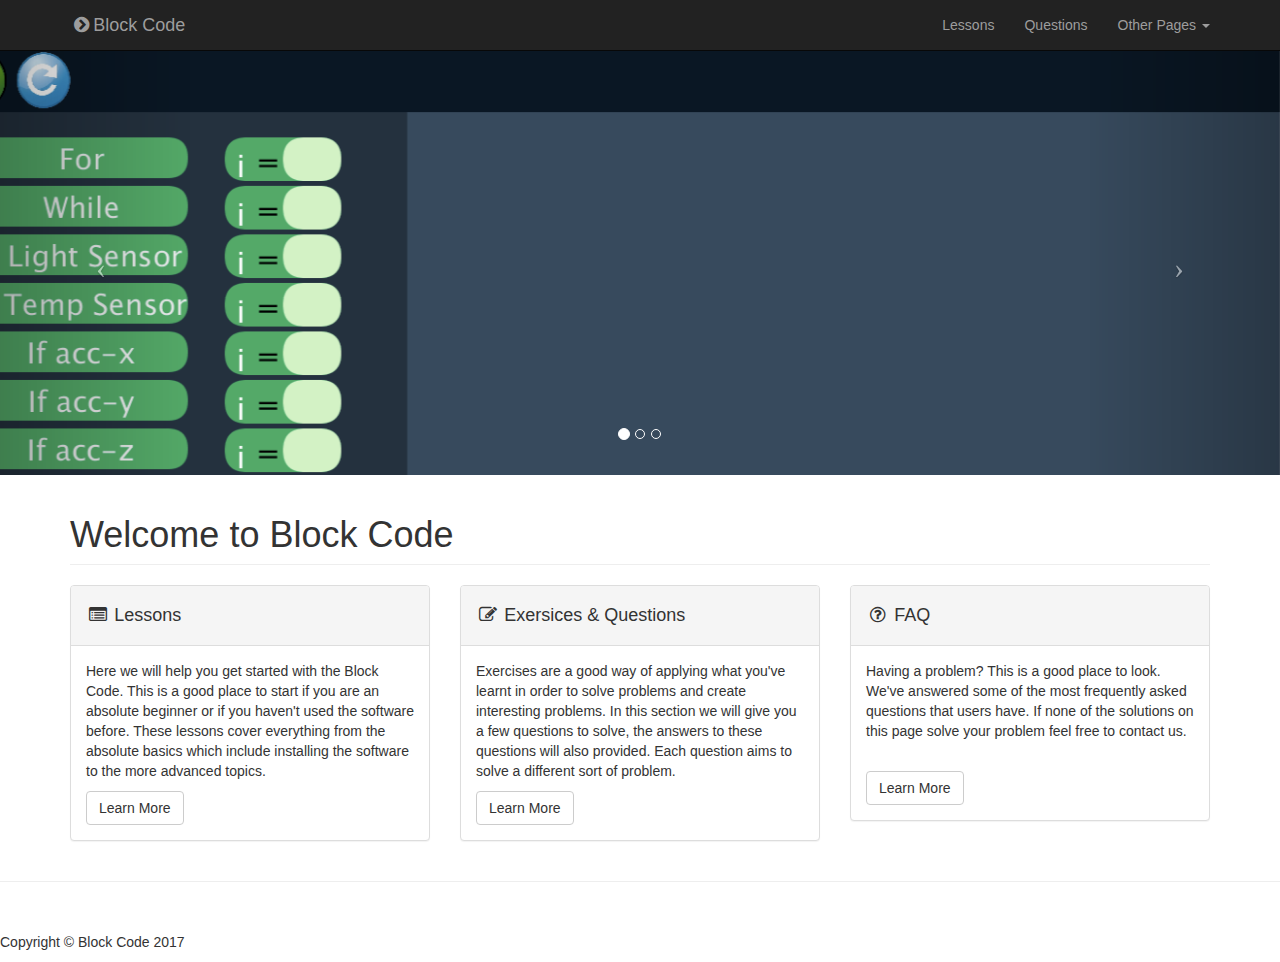
<file: Website/index.html>
<!DOCTYPE html>
<html lang="en">

<head>

    <meta charset="utf-8">
    <meta http-equiv="X-UA-Compatible" content="IE=edge">
    <meta name="viewport" content="width=device-width, initial-scale=1">
    <meta name="description" content="">
    <meta name="author" content="">

    <title>Block Code</title>

    <!-- Bootstrap Core CSS -->
    <link href="https://maxcdn.bootstrapcdn.com/bootstrap/3.3.7/css/bootstrap.min.css" rel="stylesheet">

    <!-- Custom CSS -->
    <link href="css/modern-business.css" rel="stylesheet">

    <!-- Custom Fonts -->
    <link rel="stylesheet" href="https://cdnjs.cloudflare.com/ajax/libs/font-awesome/4.7.0/css/font-awesome.min.css">

    <!-- HTML5 Shim and Respond.js IE8 support of HTML5 elements and media queries -->
    <!-- WARNING: Respond.js doesn't work if you view the page via file:// -->
    <!--[if lt IE 9]>
        <script src="https://oss.maxcdn.com/libs/html5shiv/3.7.0/html5shiv.js"></script>
        <script src="https://oss.maxcdn.com/libs/respond.js/1.4.2/respond.min.js"></script>
    <![endif]-->

</head>

<body>

    <!-- Navigation -->
    <nav class="navbar navbar-inverse navbar-fixed-top" role="navigation">
        <div class="container">
            <!-- Brand and toggle get grouped for better mobile display -->
            <div class="navbar-header">
                <button type="button" class="navbar-toggle" data-toggle="collapse" data-target="#bs-example-navbar-collapse-1">
                    <span class="sr-only">Toggle navigation</span>
                    <span class="icon-bar"></span>
                    <span class="icon-bar"></span>
                    <span class="icon-bar"></span>
                </button>
                <a class="navbar-brand" href="index.html"><i class="fa fa-fw fa-chevron-circle-right"></i>Block Code</a>
            </div>
            <!-- Collect the nav links, forms, and other content for toggling -->
            <div class="collapse navbar-collapse" id="bs-example-navbar-collapse-1">
                <ul class="nav navbar-nav navbar-right">
                    <li>
                        <a href="lessons.html">Lessons</a>
                    </li>
                    <li>
                        <a href="questions.html">Questions</a>
                    </li>
                    <li class="dropdown">
                        <a href="#" class="dropdown-toggle" data-toggle="dropdown">Other Pages <b class="caret"></b></a>
                        <ul class="dropdown-menu">
                            <li>
                                <a href="about.html">About Us</a>
                            </li>
                            <li>
                                <a href="faq.html">FAQ</a>
                            </li>

                        </ul>
                    </li>
                </ul>
            </div>
            <!-- /.navbar-collapse -->
        </div>
        <!-- /.container -->
    </nav>

    <!-- Header Carousel -->
    <header id="myCarousel" class="carousel slide">
        <!-- Indicators -->
        <ol class="carousel-indicators">
            <li data-target="#myCarousel" data-slide-to="0" class="active"></li>
            <li data-target="#myCarousel" data-slide-to="1"></li>
            <li data-target="#myCarousel" data-slide-to="2"></li>
        </ol>

        <!-- Wrapper for slides -->
        <div class="carousel-inner">
            <div class="item active">
                <div class="fill" style="background-image:url('block_code.png');"></div>
                <div class="carousel-caption">
                </div>
            </div>
            <div class="item">
                <div class="fill" style="background-image:url('block_code_example.png');"></div>
                <div class="carousel-caption">
                </div>
            </div>
            <div class="item">
                <div class="fill" style="background-image:url('https://xip.uclb.com/images/default/items/1042/00000145-02-0.jpg');"></div>
                <div class="carousel-caption">
                </div>
            </div>
        </div>

        <!-- Controls -->
        <a class="left carousel-control" href="#myCarousel" data-slide="prev">
            <span class="icon-prev"></span>
        </a>
        <a class="right carousel-control" href="#myCarousel" data-slide="next">
            <span class="icon-next"></span>
        </a>
    </header>

    <!-- Page Content -->
    <div class="container">

        <!-- Marketing Icons Section -->
        <div class="row">
            <div class="col-lg-12">
                <h1 class="page-header">
                    Welcome to Block Code
                </h1>
            </div>
            <div class="col-md-4">
                <div class="panel panel-default">
                    <div class="panel-heading">
                        <h4><i class="fa fa-fw fa-list-alt"></i> Lessons</h4>
                    </div>
                    <div class="panel-body">
                        <p>Here we will help you get started with the Block Code. This is a good place to start if you are an absolute beginner or if you haven't used the software before. These lessons cover everything from the absolute basics which include installing the software to the more advanced topics.</p>
                        <a href="lessons.html" class="btn btn-default">Learn More</a>
                    </div>
                </div>
            </div>
            <div class="col-md-4">
                <div class="panel panel-default">
                    <div class="panel-heading">
                        <h4><i class="fa fa-fw fa-pencil-square-o"></i> Exersices &amp; Questions</h4>
                    </div>
                    <div class="panel-body">
                        <p>Exercises are a good way of applying what you've learnt in order to solve problems and create interesting problems. In this section we will give you a few questions to solve, the answers to these questions will also provided. Each question aims to solve a different sort of problem.</p>
                        <a href="questions.html" class="btn btn-default">Learn More</a>
                    </div>
                </div>
            </div>
            <div class="col-md-4">
                <div class="panel panel-default">
                    <div class="panel-heading">
                        <h4><i class="fa fa-fw fa-question-circle-o"></i> FAQ</h4>
                    </div>
                    <div class="panel-body">
                        <p>Having a problem? This is a good place to look. We've answered some of the most frequently asked questions that users have. If none of the solutions on this page solve your problem feel free to contact us. </p> <br>
                        <a href="faq.html" class="btn btn-default">Learn More</a>
                    </div>
                </div>
            </div>
        </div>
        <!-- /.row -->
        </div>
        <!-- /.row -->

        <hr>

        <!-- Footer -->
        <footer>
            <div class="row">
                <div class="col-lg-12">
                    <p>Copyright &copy; Block Code 2017</p>
                </div>
            </div>
        </footer>

    </div>
    <!-- /.container -->

    <!-- jQuery -->
    <script src="js/jquery.js"></script>

    <!-- Bootstrap Core JavaScript -->
    <script src="https://maxcdn.bootstrapcdn.com/bootstrap/3.3.7/js/bootstrap.min.js"></script>

    <!-- Script to Activate the Carousel -->
    <script>
    $('.carousel').carousel({
        interval: 5000 //changes the speed
    })
    </script>

</body>

</html>
</file>
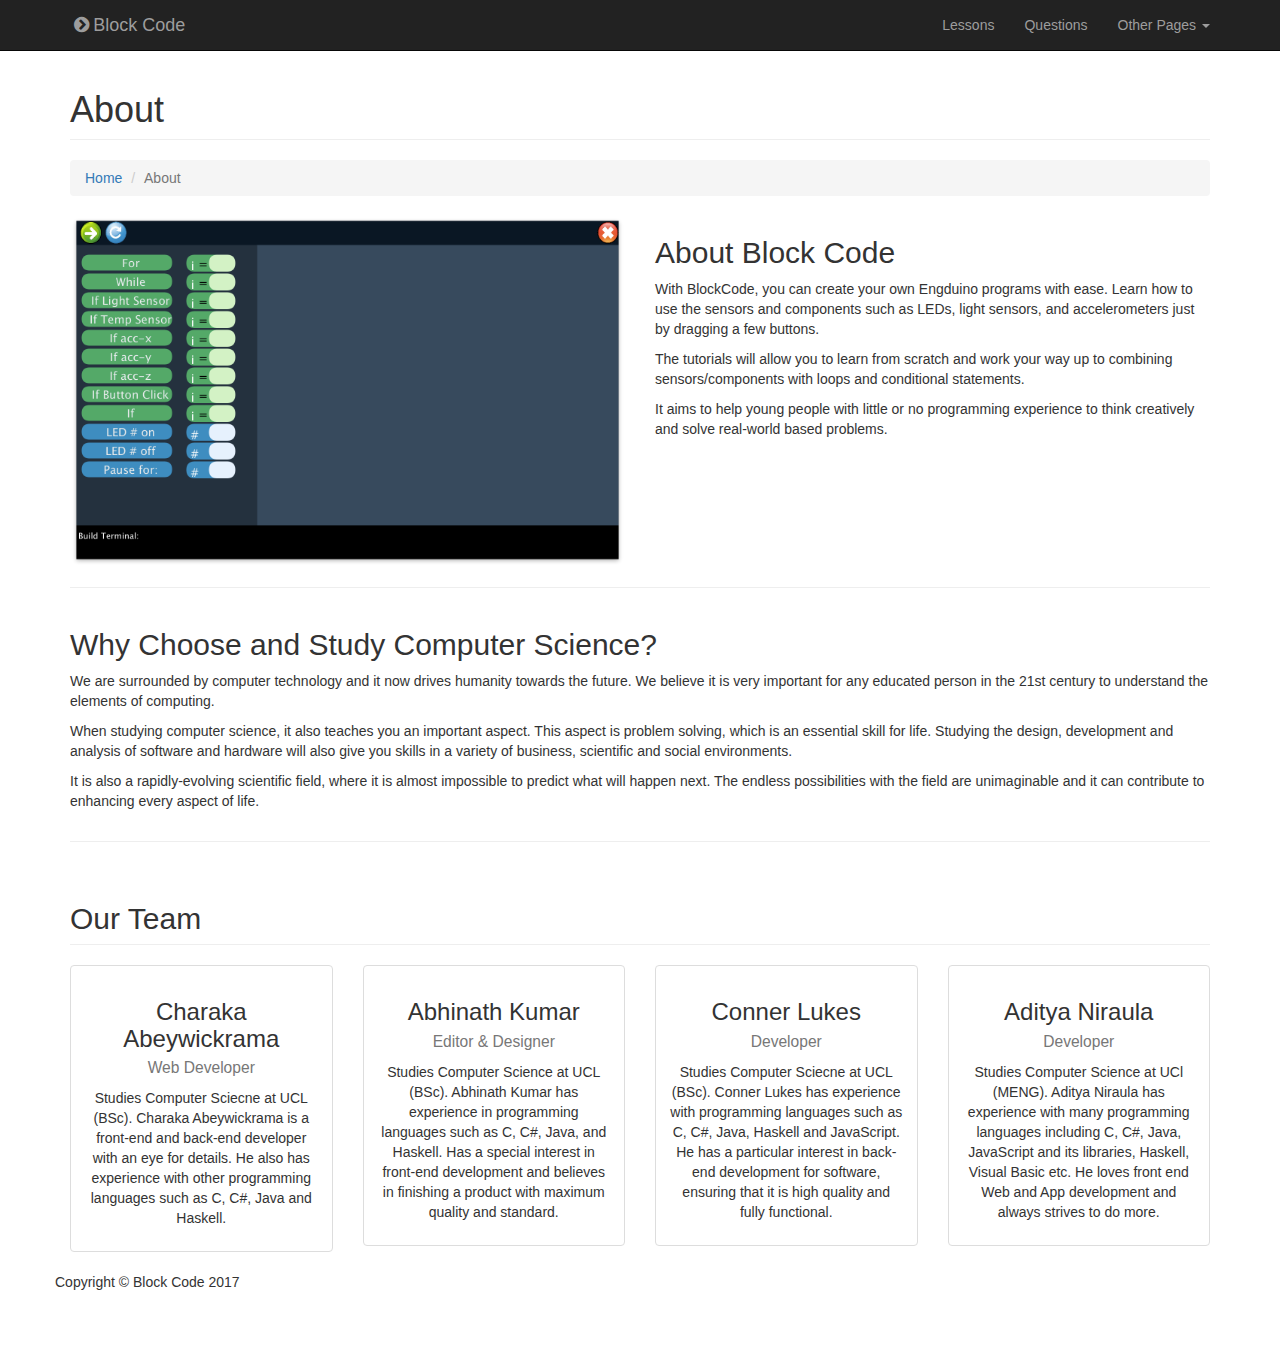
<file: Website/about.html>
<!DOCTYPE html>
<html lang="en">

<head>

    <meta charset="utf-8">
    <meta http-equiv="X-UA-Compatible" content="IE=edge">
    <meta name="viewport" content="width=device-width, initial-scale=1">
    <meta name="description" content="">
    <meta name="author" content="">

    <title>Block Code</title>

    <!-- Bootstrap Core CSS -->
    <link href="https://maxcdn.bootstrapcdn.com/bootstrap/3.3.7/css/bootstrap.min.css" rel="stylesheet">

    <!-- Custom CSS -->
    <link href="css/modern-business.css" rel="stylesheet">

    <!-- Custom Fonts -->
    <link rel="stylesheet" href="https://cdnjs.cloudflare.com/ajax/libs/font-awesome/4.7.0/css/font-awesome.min.css">

    <!-- HTML5 Shim and Respond.js IE8 support of HTML5 elements and media queries -->
    <!-- WARNING: Respond.js doesn't work if you view the page via file:// -->
    <!--[if lt IE 9]>
        <script src="https://oss.maxcdn.com/libs/html5shiv/3.7.0/html5shiv.js"></script>
        <script src="https://oss.maxcdn.com/libs/respond.js/1.4.2/respond.min.js"></script>
    <![endif]-->

</head>

<body>

    <!-- Navigation -->
    <nav class="navbar navbar-inverse navbar-fixed-top" role="navigation">
        <div class="container">
            <!-- Brand and toggle get grouped for better mobile display -->
            <div class="navbar-header">
                <button type="button" class="navbar-toggle" data-toggle="collapse" data-target="#bs-example-navbar-collapse-1">
                    <span class="sr-only">Toggle navigation</span>
                    <span class="icon-bar"></span>
                    <span class="icon-bar"></span>
                    <span class="icon-bar"></span>
                </button>
                <a class="navbar-brand" href="index.html"><i class="fa fa-fw fa-chevron-circle-right"></i>Block Code</a>
            </div>
            <!-- Collect the nav links, forms, and other content for toggling -->
            <div class="collapse navbar-collapse" id="bs-example-navbar-collapse-1">
                <ul class="nav navbar-nav navbar-right">
                    <li>
                        <a href="lessons.html">Lessons</a>
                    </li>
                    <li>
                        <a href="questions.html">Questions</a>
                    </li>
                    <li class="dropdown">
                        <a href="#" class="dropdown-toggle" data-toggle="dropdown">Other Pages <b class="caret"></b></a>
                        <ul class="dropdown-menu">
                            <li>
                                <a href="about.html">About Us</a>
                            </li>
                            <li>
                                <a href="faq.html">FAQ</a>
                            </li>

                        </ul>
                    </li>
                </ul>
            </div>
            <!-- /.navbar-collapse -->
        </div>
        <!-- /.container -->
    </nav>

    <!-- Page Content -->
    <div class="container">

        <!-- Page Heading/Breadcrumbs -->
        <div class="row">
            <div class="col-lg-12">
                <h1 class="page-header">About</h1>
                <ol class="breadcrumb">
                    <li><a href="index.html">Home</a>
                    </li>
                    <li class="active">About</li>
                </ol>
            </div>
        </div>
        <!-- /.row -->

        <!-- Intro Content -->
        <div class="row">
            <div class="col-md-6">
                <img class="img-responsive" src="blockcode.png" alt="">
            </div>
            <div class="col-md-6">
                <h2>About Block Code</h2>
                <p>With BlockCode, you can create your own Engduino programs with ease. Learn how to use the sensors and components such as LEDs, light sensors, and accelerometers just by dragging a few buttons.</p>
                <p>The tutorials will allow you to learn from scratch and work your way up to combining sensors/components with loops and conditional statements. </p>
                <p>It aims to help young people with little or no programming experience to think creatively and solve real-world based problems.</p>
            </div>
        </div>
        <!-- /.row -->
        <hr>
        <div class="row">
            <div class="col-md-12">
                <h2>Why Choose and Study Computer Science?</h2>
                <p>
                  We are surrounded by computer technology and it now drives humanity towards the future. We believe it is very important for any educated person in the 21st century to understand the elements of computing.
                </p>
                <p>
                  When studying computer science, it also teaches you an important aspect. This aspect is problem solving, which is an essential skill for life. Studying the design, development and analysis of software and hardware will also give you skills in a variety of business, scientific and social environments.
                </p>
                <p>
                  It is also a rapidly-evolving scientific field, where it is almost impossible to predict what will happen next. The endless possibilities with the field are unimaginable and it can contribute to enhancing every aspect of life.
                </p>
            </div>
        </div>
        <hr>
        <!-- Team Members -->
        <div class="row">
            <div class="col-lg-12">
                <h2 class="page-header">Our Team</h2>
            </div>
            <div class="col-md-3 text-center">
                <div class="thumbnail">

                    <div class="caption">
                        <h3>Charaka Abeywickrama<br>
                            <small>Web Developer</small>
                        </h3>
                        <p>Studies Computer Sciecne at UCL (BSc). Charaka Abeywickrama is a front-end and back-end developer with an eye for details. He also has experience with other programming languages such as C, C#, Java and Haskell.</p>
                    </div>
                </div>
            </div>
            <div class="col-md-3 text-center">
                <div class="thumbnail">

                    <div class="caption">
                        <h3>Abhinath Kumar<br>
                            <small>Editor &amp; Designer</small>
                        </h3>
                        <p>Studies Computer Science at UCL (BSc). Abhinath Kumar has experience in programming languages such as C, C#, Java, and Haskell. Has a special interest in front-end development and believes in finishing a product with maximum quality and standard.</p>
                    </div>
                </div>
            </div>
            <div class="col-md-3 text-center">
                <div class="thumbnail">

                    <div class="caption">
                        <h3>Conner Lukes<br>
                            <small>Developer</small>
                        </h3>
                        <p>Studies Computer Sciecne at UCL (BSc). Conner Lukes has experience with programming languages such as C, C#, Java, Haskell and JavaScript. He has a particular interest in back-end development for software, ensuring that it is high quality and fully functional.</p>
                    </div>
                </div>
            </div>
            <div class="col-md-3 text-center">
                <div class="thumbnail">

                    <div class="caption">
                        <h3>Aditya Niraula<br>
                            <small>Developer</small>
                        </h3>
                        <p>Studies Computer Science at UCl (MENG). Aditya Niraula has experience with many programming languages including C, C#, Java, JavaScript and its libraries, Haskell, Visual Basic etc. He loves front end Web and App development and always strives to do more.</p>

                    </div>
                </div>
            </div>

        <hr>

        <!-- Footer -->
        <footer>
            <div class="row">
                <div class="col-lg-12">
                    <p>Copyright &copy; Block Code 2017</p>
                </div>
            </div>
        </footer>

    </div>
    <!-- /.container -->

    <!-- jQuery -->
    <script src="js/jquery.js"></script>

    <!-- Bootstrap Core JavaScript -->
    <script src="https://maxcdn.bootstrapcdn.com/bootstrap/3.3.7/js/bootstrap.min.js"></script>

</body>

</html>
</file>
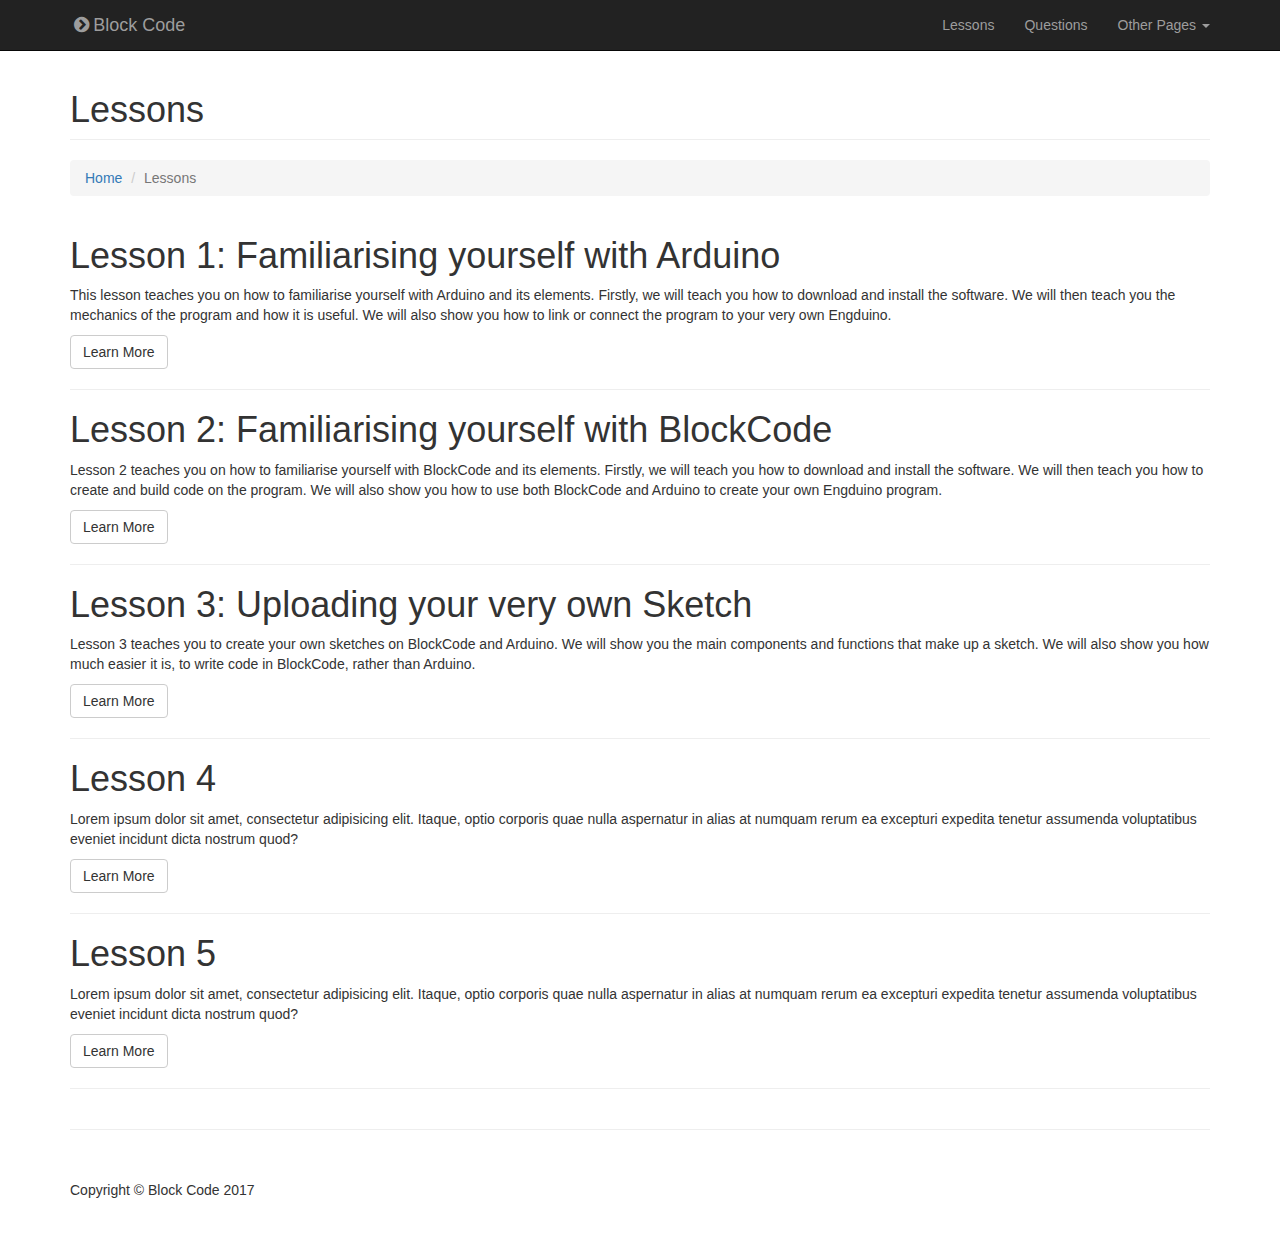
<file: Website/lessons.html>
<!DOCTYPE html>
<html lang="en">

<head>

    <meta charset="utf-8">
    <meta http-equiv="X-UA-Compatible" content="IE=edge">
    <meta name="viewport" content="width=device-width, initial-scale=1">
    <meta name="description" content="">
    <meta name="author" content="">

    <title>Block Code</title>

    <!-- Bootstrap Core CSS -->
    <link href="https://maxcdn.bootstrapcdn.com/bootstrap/3.3.7/css/bootstrap.min.css" rel="stylesheet">

    <!-- Custom CSS -->
    <link href="css/modern-business.css" rel="stylesheet">

    <!-- Custom Fonts -->
    <link rel="stylesheet" href="https://cdnjs.cloudflare.com/ajax/libs/font-awesome/4.7.0/css/font-awesome.min.css">

    <!-- HTML5 Shim and Respond.js IE8 support of HTML5 elements and media queries -->
    <!-- WARNING: Respond.js doesn't work if you view the page via file:// -->
    <!--[if lt IE 9]>
        <script src="https://oss.maxcdn.com/libs/html5shiv/3.7.0/html5shiv.js"></script>
        <script src="https://oss.maxcdn.com/libs/respond.js/1.4.2/respond.min.js"></script>
    <![endif]-->

</head>

<body>

    <!-- Navigation -->
    <nav class="navbar navbar-inverse navbar-fixed-top" role="navigation">
        <div class="container">
            <!-- Brand and toggle get grouped for better mobile display -->
            <div class="navbar-header">
                <button type="button" class="navbar-toggle" data-toggle="collapse" data-target="#bs-example-navbar-collapse-1">
                    <span class="sr-only">Toggle navigation</span>
                    <span class="icon-bar"></span>
                    <span class="icon-bar"></span>
                    <span class="icon-bar"></span>
                </button>
                <a class="navbar-brand" href="index.html"><i class="fa fa-fw fa-chevron-circle-right"></i>Block Code</a>
            </div>
            <!-- Collect the nav links, forms, and other content for toggling -->
            <div class="collapse navbar-collapse" id="bs-example-navbar-collapse-1">
                <ul class="nav navbar-nav navbar-right">
                    <li>
                        <a href="lessons.html">Lessons</a>
                    </li>
                    <li>
                        <a href="questions.html">Questions</a>
                    </li>
                    <li class="dropdown">
                        <a href="#" class="dropdown-toggle" data-toggle="dropdown">Other Pages <b class="caret"></b></a>
                        <ul class="dropdown-menu">
                            <li>
                                <a href="about.html">About Us</a>
                            </li>
                            <li>
                                <a href="faq.html">FAQ</a>
                            </li>

                        </ul>
                    </li>
                </ul>
            </div>
            <!-- /.navbar-collapse -->
        </div>
        <!-- /.container -->
    </nav>

    <!-- Page Content -->
    <div class="container">

        <!-- Page Heading/Breadcrumbs -->
        <div class="row">
            <div class="col-lg-12">
                <h1 class="page-header">Lessons
                </h1>
                <ol class="breadcrumb">
                    <li><a href="index.html">Home</a>
                    </li>
                    <li class="active">Lessons</li>
                </ol>
            </div>
        </div>
        <!-- /.row -->

        <!-- Content Row -->
        <div class="row">
            <div class="col-lg-12">
                <h1>Lesson 1: Familiarising yourself with Arduino</h1>
                <p>This lesson teaches you on how to familiarise yourself with Arduino and its elements. Firstly, we will teach you how to download and install the software. We will then teach you the mechanics of the program and how it is useful. We will also show you how to link or connect the program to your very own Engduino.</p>
                <a href="lessons/lesson1.pdf" class="btn btn-default">Learn More</a>
                <hr>
                <h1>Lesson 2: Familiarising yourself with BlockCode</h1>
                <p>Lesson 2 teaches you on how to familiarise yourself with BlockCode and its elements. Firstly, we will teach you how to download and install the software. We will then teach you how to create and build code on the program. We will also show you how to use both BlockCode and Arduino to create your own Engduino program.</p>
                <a href="lessons/lesson2.pdf" class="btn btn-default">Learn More</a>
                <hr>
                <h1>Lesson 3: Uploading your very own Sketch</h1>
                <p>Lesson 3 teaches you to create your own sketches on BlockCode and Arduino. We will show you the main components and functions that make up a sketch. We will also show you how much easier it is, to write code in BlockCode, rather than Arduino.</p>
                <a href="lessons/lesson3.pdf" class="btn btn-default">Learn More</a>
                <hr>
                <h1>Lesson 4</h1>
                <p>Lorem ipsum dolor sit amet, consectetur adipisicing elit. Itaque, optio corporis quae nulla aspernatur in alias at numquam rerum ea excepturi expedita tenetur assumenda voluptatibus eveniet incidunt dicta nostrum quod?</p>
                <a href="lessons/lesson4.pdf" class="btn btn-default">Learn More</a>
                <hr>
                <h1>Lesson 5</h1>
                <p>Lorem ipsum dolor sit amet, consectetur adipisicing elit. Itaque, optio corporis quae nulla aspernatur in alias at numquam rerum ea excepturi expedita tenetur assumenda voluptatibus eveniet incidunt dicta nostrum quod?</p>
                <a href="lessons/lesson5.pdf" class="btn btn-default">Learn More</a>
                <hr>
            </div>
        </div>
        <!-- /.row -->

        <hr>

        <!-- Footer -->
        <footer>
            <div class="row">
                <div class="col-lg-12">
                    <p>Copyright &copy; Block Code 2017</p>
                </div>
            </div>
        </footer>

    </div>
    <!-- /.container -->

    <!-- jQuery -->
    <script src="js/jquery.js"></script>

    <!-- Bootstrap Core JavaScript -->
    <script src="https://maxcdn.bootstrapcdn.com/bootstrap/3.3.7/js/bootstrap.min.js"></script>

</body>

</html>
</file>
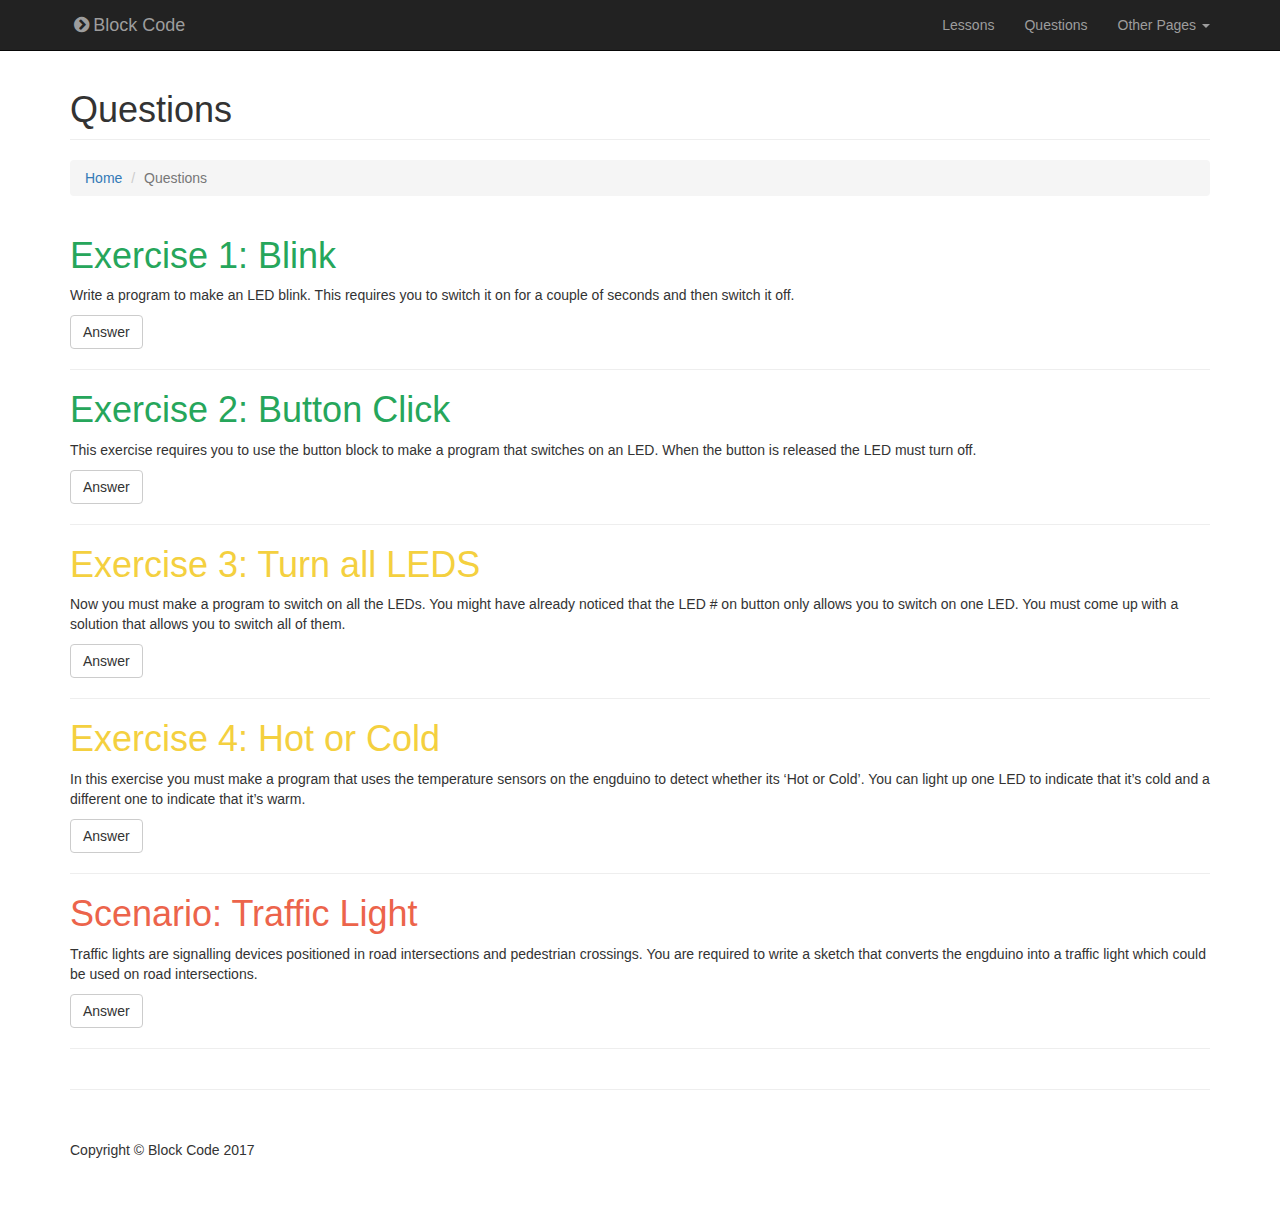
<file: Website/questions.html>
<!DOCTYPE html>
<html lang="en">

<head>

    <meta charset="utf-8">
    <meta http-equiv="X-UA-Compatible" content="IE=edge">
    <meta name="viewport" content="width=device-width, initial-scale=1">
    <meta name="description" content="">
    <meta name="author" content="">

    <title>Block Code</title>

    <!-- Bootstrap Core CSS -->
    <link href="https://maxcdn.bootstrapcdn.com/bootstrap/3.3.7/css/bootstrap.min.css" rel="stylesheet">

    <!-- Custom CSS -->
    <link href="css/modern-business.css" rel="stylesheet">

    <!-- Custom Fonts -->
    <link rel="stylesheet" href="https://cdnjs.cloudflare.com/ajax/libs/font-awesome/4.7.0/css/font-awesome.min.css">

    <!-- HTML5 Shim and Respond.js IE8 support of HTML5 elements and media queries -->
    <!-- WARNING: Respond.js doesn't work if you view the page via file:// -->
    <!--[if lt IE 9]>
        <script src="https://oss.maxcdn.com/libs/html5shiv/3.7.0/html5shiv.js"></script>
        <script src="https://oss.maxcdn.com/libs/respond.js/1.4.2/respond.min.js"></script>
    <![endif]-->

</head>

<body>

    <!-- Navigation -->
    <nav class="navbar navbar-inverse navbar-fixed-top" role="navigation">
        <div class="container">
            <!-- Brand and toggle get grouped for better mobile display -->
            <div class="navbar-header">
                <button type="button" class="navbar-toggle" data-toggle="collapse" data-target="#bs-example-navbar-collapse-1">
                    <span class="sr-only">Toggle navigation</span>
                    <span class="icon-bar"></span>
                    <span class="icon-bar"></span>
                    <span class="icon-bar"></span>
                </button>
                <a class="navbar-brand" href="index.html"><i class="fa fa-fw fa-chevron-circle-right"></i>Block Code</a>
            </div>
            <!-- Collect the nav links, forms, and other content for toggling -->
            <div class="collapse navbar-collapse" id="bs-example-navbar-collapse-1">
                <ul class="nav navbar-nav navbar-right">
                    <li>
                        <a href="lessons.html">Lessons</a>
                    </li>
                    <li>
                        <a href="questions.html">Questions</a>
                    </li>
                    <li class="dropdown">
                        <a href="#" class="dropdown-toggle" data-toggle="dropdown">Other Pages <b class="caret"></b></a>
                        <ul class="dropdown-menu">
                            <li>
                                <a href="about.html">About Us</a>
                            </li>
                            <li>
                                <a href="faq.html">FAQ</a>
                            </li>

                        </ul>
                    </li>
                </ul>
            </div>
            <!-- /.navbar-collapse -->
        </div>
        <!-- /.container -->
    </nav>

    <!-- Page Content -->
    <div class="container">

        <!-- Page Heading/Breadcrumbs -->
        <div class="row">
            <div class="col-lg-12">
                <h1 class="page-header">Questions
                </h1>
                <ol class="breadcrumb">
                    <li><a href="index.html">Home</a>
                    </li>
                    <li class="active">Questions</li>
                </ol>
            </div>
        </div>
        <!-- /.row -->

        <!-- Content Row -->
        <div class="row">
            <div class="col-lg-12">
                <h1 class="easy">Exercise 1: Blink</h1>
                <p>Write a program to make an LED blink. This requires you to switch it on for a couple of seconds and then switch it off.</p>
                <a href="exercise/exercise1.pdf" class="btn btn-default">Answer</a>
                <hr>
                <h1 class="easy">Exercise 2: Button Click </h1>
                <p>This exercise requires you to use the button block to make a program that switches on an LED. When the button is released the LED must turn off.</p>
                <a href="exercise/exercise2.pdf" class="btn btn-default">Answer</a>
                <hr>
                <h1 class="medium">Exercise 3: Turn all LEDS</h1>
                <p>Now you must make a program to switch on all the LEDs. You might have already noticed that the LED # on button only allows you to switch on one LED. You must come up with a solution that allows you to switch all of them.</p>
                <a href="exercise/exercise3.pdf" class="btn btn-default">Answer</a>
                <hr>
                <h1 class="medium">Exercise 4: Hot or Cold</h1>
                <p>In this exercise you must make a program that uses the temperature sensors on the engduino to detect whether its ‘Hot or Cold’. You can light up one LED to indicate that it’s cold and a different one to indicate that it’s warm.</p>
                <a href="exercise/exercise4.pdf" class="btn btn-default">Answer</a>
                <hr>
                <h1 class="hard">Scenario: Traffic Light</h1>
                <p>Traffic lights are signalling devices positioned in road intersections and pedestrian crossings. You are required to write a sketch that converts the engduino into a traffic light which could be used on road intersections.</p>
                <a href="exercise/scenario1.pdf" class="btn btn-default">Answer</a>
                <hr>

            </div>
        </div>
        <!-- /.row -->

        <hr>

        <!-- Footer -->
        <footer>
            <div class="row">
                <div class="col-lg-12">
                    <p>Copyright &copy; Block Code 2017</p>
                </div>
            </div>
        </footer>

    </div>
    <!-- /.container -->

    <!-- jQuery -->
    <script src="js/jquery.js"></script>

    <!-- Bootstrap Core JavaScript -->
    <script src="https://maxcdn.bootstrapcdn.com/bootstrap/3.3.7/js/bootstrap.min.js"></script>

</body>

</html>
</file>
<file: Website/css/modern-business.css>
/*!
 * Start Bootstrap - Modern Business (http://startbootstrap.com/)
 * Copyright 2013-2016 Start Bootstrap
 * Licensed under MIT (https://github.com/BlackrockDigital/startbootstrap/blob/gh-pages/LICENSE)
 */

/* Global Styles */

html,
body {
    height: 100%;
}

body {
    padding-top: 50px; /* Required padding for .navbar-fixed-top. Remove if using .navbar-static-top. Change if height of navigation changes. */
}

.img-portfolio {
    margin-bottom: 30px;
}

.img-hover:hover {
    opacity: 0.8;
}

/* Home Page Carousel */

header.carousel {
    height: 50%;
}

header.carousel .item,
header.carousel .item.active,
header.carousel .carousel-inner {
    height: 100%;
}

header.carousel .fill {
    width: 100%;
    height: 100%;
    background-position: center;
    background-size: cover;
}

/* 404 Page Styles */

.error-404 {
    font-size: 100px;
}

/* Pricing Page Styles */

.price {
    display: block;
    font-size: 50px;
    line-height: 50px;
}

.price sup {
    top: -20px;
    left: 2px;
    font-size: 20px;
}

.period {
    display: block;
    font-style: italic;
}

/* Footer Styles */

footer {
    margin: 50px 0;
}

.easy {
  color: #26A65B;
}
.medium {
  color: #F4D03F;
}
.hard {
  color: #EC644B;
}
/* Responsive Styles */

@media(max-width:991px) {
    .customer-img,
    .img-related {
        margin-bottom: 30px;
    }
}

@media(max-width:767px) {
    .img-portfolio {
        margin-bottom: 15px;
    }

    header.carousel .carousel {
        height: 70%;
    }
}
</file>
